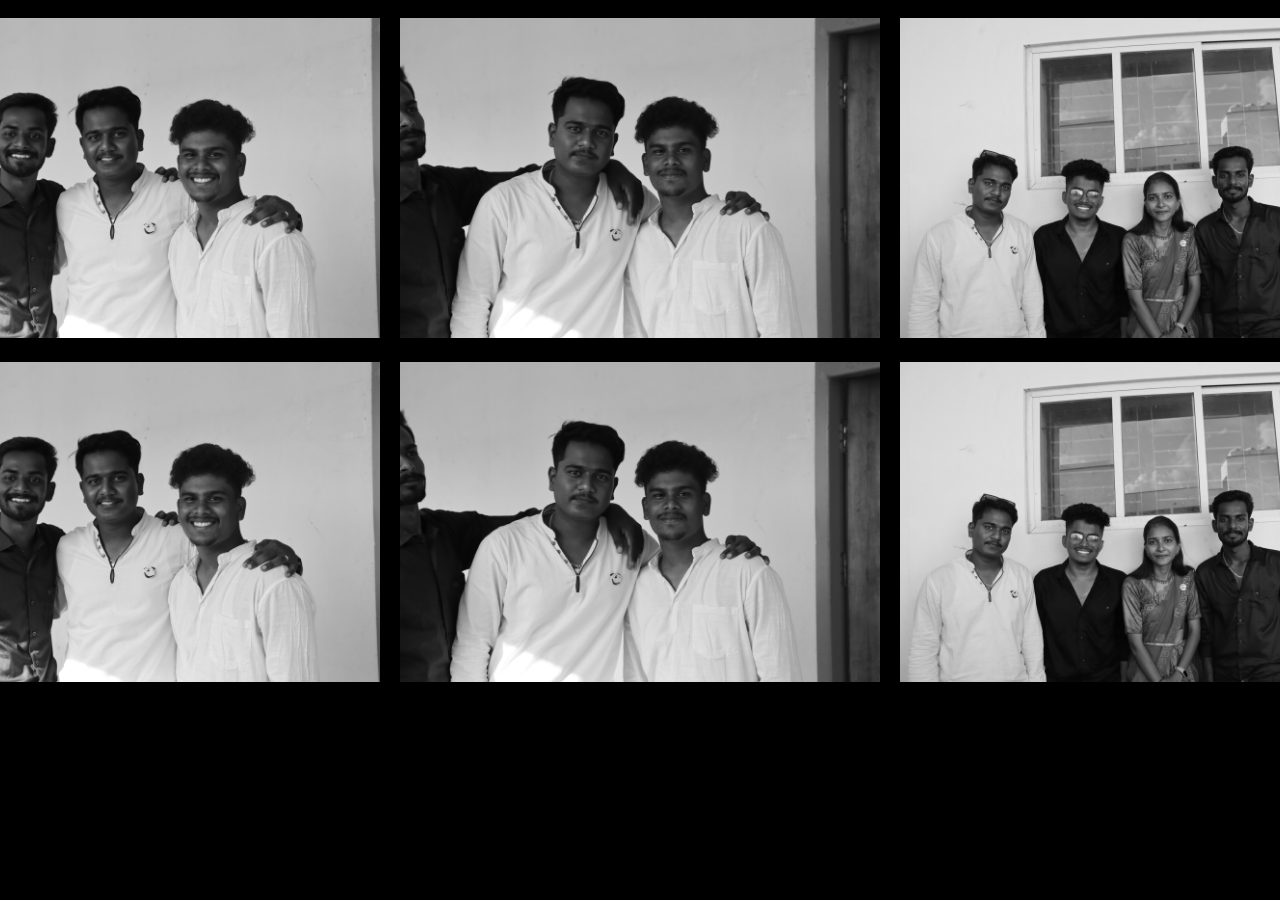
<file: ImageGallery/index.html>
<!DOCTYPE html>
<html lang="en">

<head>
    <meta charset="UTF-8">
    <meta name="viewport" content="width=device-width, initial-scale=1.0">
    <title>Image Gallery</title>
    <link rel="stylesheet" href="style.css">
</head>

<body>
    <div class="Gallery">
        <div>
            <span><img src="IMG_4274.JPG" id="image"></span>
            <span><img src=" IMG_4272.JPG" id="image"></span>
            <span><img src="IMG_4340.JPG" id="image"></span>
        </div>
        <div class="image">
            <img src="IMG_4272.JPG" class="findimage">
        </div>
        <div>
            <span><img src="IMG_4274.JPG" id="image"></span>
            <span><img src=" IMG_4272.JPG" id="image"></span>
            <span><img src="IMG_4340.JPG" id="image"></span>
        </div>
        <!-- <div class="image">
            <img src="IMG_4274.JPG" id="findimage">
        </div> -->
    </div>
    <script>

        let images = document.getElementById("image");
        let findimage = document.querySelector(".findimage");
        images.onclick = function () {
            findimage.classList.add("after");
        }
    </script>
</body>

</html>
</file>
<file: ImageGallery/style.css>
body{
    background-color: black;
    display: flex;
    align-items: center;
    justify-content: center;
    height: 100%;
    position: relative;
}
.Gallery div{
    display: flex;
    align-items: center;
    position: relative;
    justify-content: center;
}
div img{
    width: 480px;
    flex: none;
    margin: 10px;
    filter: grayscale(100%);
    cursor: pointer;
    position: relative;
}
div img:hover{
    scale: 1.1;
    filter: grayscale(0);
    transition: all 0.3s;
}
.findimage{
    width: 60vw;
    position: absolute;
    z-index: 2;
    scale: 0.1;
    border-radius: 50%;
    visibility: hidden;
}
.after{
    scale: 1;
    border-radius: 0px;
    visibility: visible;
    transition: all 0.5s;
}
</file>
